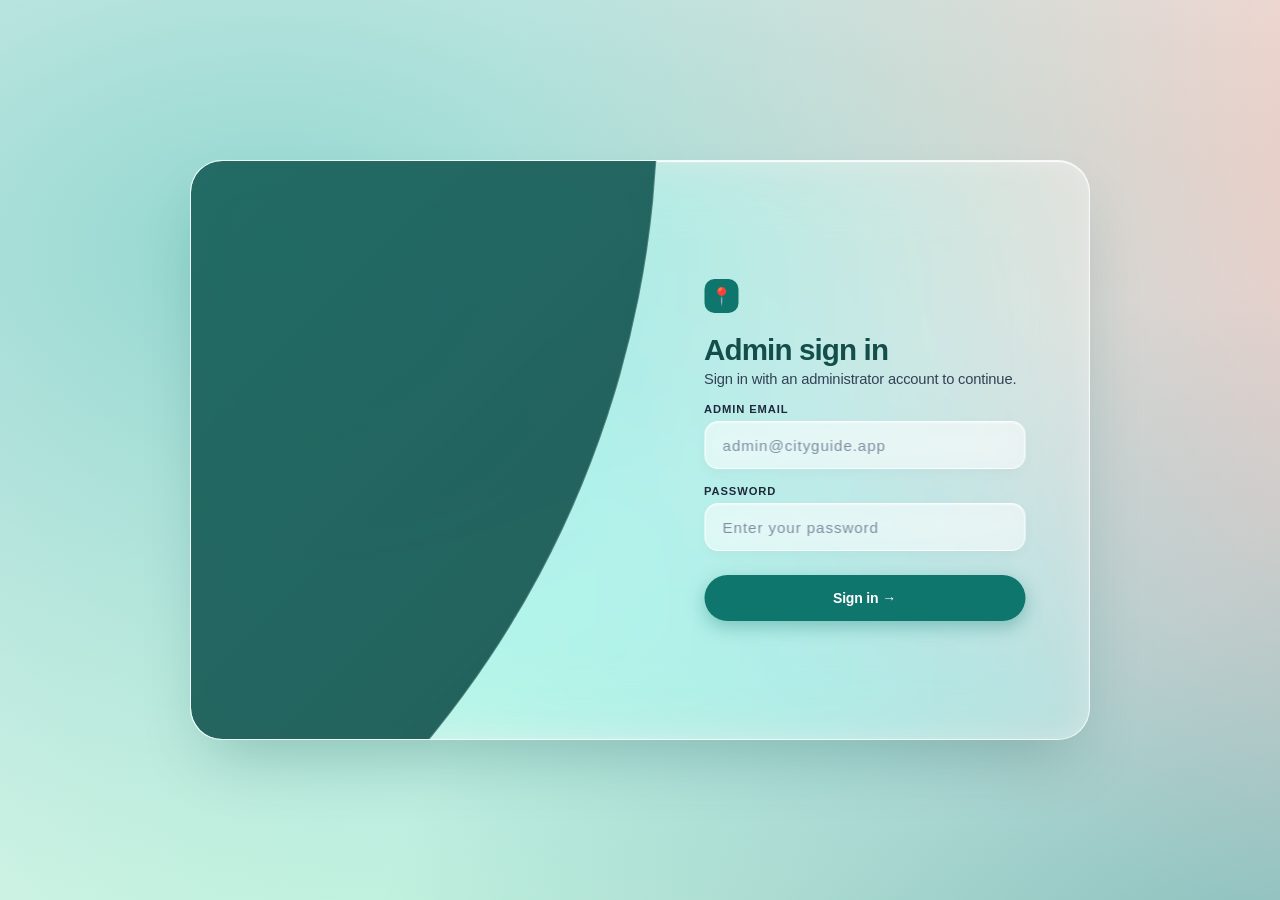
<file: docs/index.html>
<!DOCTYPE html>
<html lang="en">
<head>
  <meta charset="utf-8">
  <meta name="viewport" content="width=device-width, initial-scale=1, viewport-fit=cover">
  <title>City Guide Admin</title>
  <link rel="stylesheet" href="styles.css">
  <script src="app.js" defer></script>
</head>
<body>
  <section id="authScreen" aria-labelledby="loginTitle">
    <div class="auth-switch">
      <div class="as-container admin">
        <div class="as-forms">
          <form class="as-form admin signin active" id="loginForm">
            <div class="as-inner">
              <div class="brand auth-brand"><div class="logo">&#128205;</div><div>City Guide<small>Admin Console</small></div></div>
              <h1 class="as-title" id="loginTitle">Admin sign in</h1>
              <p class="as-sub">Sign in with an administrator account to continue.</p>
              <div id="loginError" class="error" role="alert" hidden></div>
              <label class="as-label" for="email">Admin email
                <span class="as-field"><input id="email" name="email" type="email" placeholder="admin@cityguide.app" autocomplete="username" required></span>
              </label>
              <label class="as-label" for="password">Password
                <span class="as-field"><input id="password" name="password" type="password" placeholder="Enter your password" autocomplete="current-password" required></span>
              </label>
              <button class="as-submit" type="submit">Sign in &#8594;</button>
            </div>
          </form>
        </div>
        
    </div>
  </section>

  <div id="appShell" hidden>
    <div id="scrim"></div>
    <aside id="side" aria-label="Main navigation">
      <div class="sh">
        <div class="brand"><div class="logo">&#128205;</div><div>City Guide<small>Admin Console</small></div></div>
        <div class="search"><svg viewBox="0 0 24 24" aria-hidden="true"><circle cx="11" cy="11" r="7"/><path d="m20 20-3.5-3.5"/></svg><input id="q" type="search" placeholder="Search places..." aria-label="Search places"></div>
      </div>
      <div class="sc">
        <div class="gl">Main menu</div>
        <button class="nav on" type="button" data-section="dashboard"><span class="nav-icon">&#9638;</span><span>Dashboard</span></button>
        <button class="nav" type="button" data-section="places"><span class="nav-icon">&#8982;</span><span>Places</span></button>
        <button class="nav" type="button" data-section="cities"><span class="nav-icon">&#9678;</span><span>Cities</span></button>
      </div>
      <div class="pro"><h5>Quick add</h5><p>Add a place to the guide.</p><button class="btn p w" id="quickAddPlace" type="button">+ Add place</button></div>
      <div class="lo"><button class="nav out" id="logout" type="button"><span class="nav-icon">&#10140;</span><span>Sign out</span></button></div>
      <div class="sf"><div class="av" id="avSide" aria-hidden="true"></div><div><b id="userNameSide">Admin</b><span id="userEmailSide"></span></div></div>
    </aside>

    <header class="top">
      <button class="ib" id="menu" type="button" aria-label="Toggle menu"><svg viewBox="0 0 24 24" aria-hidden="true"><path d="M4 6h16M4 12h16M4 18h10"/></svg></button>
      <h1 id="pageTitle">Dashboard</h1>
      <div class="sp"><button class="ib" id="theme" type="button" aria-label="Toggle theme"><svg viewBox="0 0 24 24" aria-hidden="true"><path d="M21 12.8A9 9 0 1 1 11.2 3a7 7 0 0 0 9.8 9.8z"/></svg></button><div class="av" id="avTop" aria-hidden="true"></div></div>
    </header>

    <main>
      <section id="dashboard" aria-label="Dashboard overview">
        <div class="grid stats" id="stats">
          <div class="card stat"><div class="t"><span>Cities</span><span class="ico">&#9678;</span></div><p id="cityCount">--</p><span class="muted">Available in the guide</span></div>
          <div class="card stat"><div class="t"><span>Places</span><span class="ico">&#8982;</span></div><p id="placeCount">--</p><span class="muted">Total places from API</span></div>
        </div>
        <div class="card overview-note"><h3>Admin overview</h3><p class="muted">Manage cities and places from this dashboard. Reviews can be viewed for each place. The API does not provide global review totals, user lists, or analytics.</p><button class="btn p" type="button" data-section="places">Manage places</button></div>
        <div class="grid bento" id="bento">
          <button class="bi wide keep" type="button" data-section="places"><div class="row"><span class="ico">&#8982;</span><span class="chip">Manage</span></div><h4>Places</h4><p>Create, update, remove and search attractions, restaurants, hotels and events.</p></button>
          <button class="bi" type="button" data-section="cities"><div class="row"><span class="ico">&#9678;</span><span class="chip">Manage</span></div><h4>Cities</h4><p>Maintain the cities used by places in the guide.</p></button>
          <div class="bi"><div class="row"><span class="ico">&#9733;</span><span class="chip">Moderate</span></div><h4>Reviews by place</h4><p>Open a place in the places list to view and moderate its reviews.</p></div>
        </div>
      </section>

      <section id="places" hidden aria-label="Places">
        <div class="bar"><h2>Places</h2><button class="btn p" id="addPlace" type="button">+ Add place</button></div>
        <form class="filters" id="placeFilters">
          <input id="placeSearch" type="search" placeholder="Search places">
          <select id="filterCity" aria-label="Filter by city"><option value="">All cities</option></select>
          <select id="filterCategory" aria-label="Filter by category"><option value="">All categories</option><option value="attraction">Attraction</option><option value="restaurant">Restaurant</option><option value="hotel">Hotel</option><option value="event">Event</option></select>
          <input id="filterRating" type="number" min="1" max="5" step="0.1" placeholder="Minimum rating">
          <select id="filterSort" aria-label="Sort places"><option value="rating">Top rated</option><option value="reviews">Most reviewed</option><option value="name">Name</option></select>
          <button class="btn" type="submit">Apply filters</button>
        </form>
        <div class="card tw"><table><thead><tr><th>Name</th><th>City</th><th>Category</th><th>Rating</th><th>Actions</th></tr></thead><tbody id="placeRows"><tr><td colspan="5" class="muted">Sign in to load places.</td></tr></tbody></table>
          <div class="gap pagination"><button class="btn" id="prevPage" type="button">Previous</button><span class="muted" id="pageInfo"></span><button class="btn" id="nextPage" type="button">Next</button></div>
        </div>
      </section>

      <section id="cities" hidden aria-label="Cities">
        <div class="bar"><h2>Cities</h2><button class="btn p" id="addCity" type="button">+ Add city</button></div>
        <div class="card tw"><table><thead><tr><th>Name</th><th>Country</th><th>Coordinates</th><th>Actions</th></tr></thead><tbody id="cityRows"><tr><td colspan="4" class="muted">Sign in to load cities.</td></tr></tbody></table></div>
      </section>

      <section id="reviews" hidden aria-label="Reviews">
        <div class="bar"><h2>Reviews</h2></div>
        <div class="card"><label for="reviewPlace">Place</label><select id="reviewPlace"><option value="">Choose a place</option></select>
          <div id="reviewList" class="review-list"><p class="muted">Choose a place to load its reviews.</p></div>
        </div>
      </section>
    </main>
  </div>

  <dialog id="cityDialog" class="wide">
    <form id="cityForm">
      <h3 id="cityDialogTitle">Add city</h3>
      <label for="cityId">City ID</label><input id="cityId" required>
      <div class="form-grid">
        <div><label for="cityName">Name</label><input id="cityName" required></div>
        <div><label for="cityCountry">Country</label><input id="cityCountry" required></div>
        <div><label for="cityLat">Latitude</label><input id="cityLat" type="number" step="any" required></div>
        <div><label for="cityLng">Longitude</label><input id="cityLng" type="number" step="any" required></div>
        <div><label for="cityTimezone">Timezone</label><input id="cityTimezone" placeholder="Europe/Rome"></div>
        <div><label for="cityHue">Hue (0 to 360)</label><input id="cityHue" type="number" min="0" max="360"></div>
      </div>
      <label for="cityBlurb">Short description</label><input id="cityBlurb" maxlength="200" required>
      <label for="cityDescription">Description</label><textarea id="cityDescription" rows="3" required></textarea>
      <div class="dialog-actions"><button class="btn" id="cancelCity" type="button">Cancel</button><button class="btn p" type="submit">Save city</button></div>
    </form>
  </dialog>

  <dialog id="placeDialog" class="wide">
    <form id="placeForm">
      <h3 id="placeDialogTitle">Add place</h3>
      <label for="placeId">Place ID</label><input id="placeId" placeholder="Generated from name if blank">
      <div class="form-grid">
        <div><label for="placeName">Name</label><input id="placeName" required></div>
        <div><label for="placeCity">City</label><select id="placeCity" required><option value="">Choose a city</option></select></div>
        <div><label for="placeCategory">Category</label><select id="placeCategory" required><option value="attraction">Attraction</option><option value="restaurant">Restaurant</option><option value="hotel">Hotel</option><option value="event">Event</option></select></div>
        <div><label for="placeRating">Base rating</label><input id="placeRating" type="number" min="1" max="5" step="0.1" value="3" required></div>
        <div><label for="placeLat">Latitude</label><input id="placeLat" type="number" step="any" value="0"></div>
        <div><label for="placeLng">Longitude</label><input id="placeLng" type="number" step="any" value="0"></div>
        <div><label for="placePhone">Phone</label><input id="placePhone"></div>
        <div><label for="placeWebsite">Website</label><input id="placeWebsite" type="url"></div>
        <div><label for="placeOpens">Opens at</label><input id="placeOpens" type="time"></div>
        <div><label for="placeCloses">Closes at</label><input id="placeCloses" type="time"></div>
      </div>
      <label for="placeDescription">Description</label><textarea id="placeDescription" rows="3" required></textarea>
      <label for="placeAddress">Address</label><input id="placeAddress" required>
      <label><input id="placeOpen24h" type="checkbox" class="inline-check"> Open 24 hours</label>
      <label for="placeClosedDays">Closed days (1=Monday to 7=Sunday, comma separated)</label><input id="placeClosedDays" placeholder="1,7">
      <label for="placeHours">Opening hours text</label><input id="placeHours" placeholder="Daily 09:00-19:00">
      <label for="placeExtra">Extra information</label><input id="placeExtra">
      <label for="placeImages">Images (up to 5 MB each)</label><input id="placeImages" type="file" accept="image/jpeg,image/png,image/webp" multiple>
      <div id="placeImagesCurrent" class="image-list"></div>
      <div class="dialog-actions"><button class="btn" id="cancelPlace" type="button">Cancel</button><button class="btn p" type="submit">Save place</button></div>
    </form>
  </dialog>

  <div id="notice" class="notice" role="status" aria-live="polite" hidden></div>
</body>
</html>
</file>
<file: docs/styles.css>
:root{
  --bg:#f3f5f5;
  --card:#fff;
  --fg:#134E4A;
  --muted:#64748b;
  --border:#dbe4e2;
  --primary:#0F766E;
  --primary-fg:#fff;
  --soft:rgba(15,118,110,.1);
  --pt:#0F766E;
  --cor:#E8553D;
  --shadow:0 2px 12px rgba(0,0,0,.05);
  box-sizing:border-box;
  padding-top:env(safe-area-inset-top,0px);
  padding-bottom:env(safe-area-inset-bottom,0px)
}
@media (prefers-color-scheme:dark){
  :root:not([data-theme="light"]){
    --bg:#07100f;
    --card:#0d1a19;
    --fg:#e8f1ef;
    --muted:#93aaa7;
    --border:#1c3a37;
    --primary:#0F766E;
    --primary-fg:#fff;
    --soft:rgba(95,199,187,.12);
    --pt:#5fc7bb;
    --shadow:0 2px 12px rgba(255,255,255,.03);
    color-scheme:dark
  }
}
:root[data-theme="dark"]{
  --bg:#07100f;
  --card:#0d1a19;
  --fg:#e8f1ef;
  --muted:#93aaa7;
  --border:#1c3a37;
  --primary:#0F766E;
  --primary-fg:#fff;
  --soft:rgba(95,199,187,.12);
  --pt:#5fc7bb;
  --shadow:0 2px 12px rgba(255,255,255,.03);
  color-scheme:dark
}
*{
  box-sizing:border-box
}
html{
  scroll-padding-top:env(safe-area-inset-top,0px)
}
body{
  margin:0;
  background:var(--bg);
  color:var(--fg);
  font-family:system-ui,-apple-system,"Segoe UI",Roboto,sans-serif;
  font-size:14px
}
button{
  font:inherit;
  color:inherit;
  cursor:pointer
}
.muted{
  color:var(--muted)
}
/* header */
header{
  position:sticky;
  top:env(safe-area-inset-top,0px);
  z-index:20;
  display:flex;
  align-items:center;
  gap:10px;
  height:64px;
  padding:0 16px;
  background:var(--card);
  border-bottom:1px solid var(--border)
}
header h1{
  font-size:17px;
  margin:0;
  white-space:nowrap;
  overflow:hidden;
  text-overflow:ellipsis
}
.sp{
  margin-left:auto;
  display:flex;
  align-items:center;
  gap:6px
}
.ib{
  width:38px;
  height:38px;
  border-radius:10px;
  border:0;
  background:transparent;
  display:grid;
  place-items:center
}
.ib:hover{
  background:var(--soft)
}
.ib svg{
  width:20px;
  height:20px;
  stroke:currentColor;
  fill:none;
  stroke-width:2;
  stroke-linecap:round;
  stroke-linejoin:round
}
.av{
  width:34px;
  height:34px;
  border-radius:50%;
  background:var(--soft);
  color:var(--primary);
  display:grid;
  place-items:center;
  font-weight:700;
  overflow:hidden;
  flex:none
}
.av img{
  width:100%;
  height:100%;
  object-fit:cover;
  object-position:50% 15%
}
/* sidebar (slides in/out) */
#scrim{
  position:fixed;
  inset:0;
  background:rgba(0,0,0,.45);
  backdrop-filter:blur(2px);
  opacity:0;
  pointer-events:none;
  transition:opacity .3s;
  z-index:40
}
#side{
  position:fixed;
  top:0;
  bottom:0;
  left:0;
  width:min(300px,86vw);
  z-index:50;
  display:flex;
  flex-direction:column;
  background:var(--card);
  border-right:1px solid var(--border);
  transform:translateX(-105%);
  transition:transform .35s ease-in-out;
  padding-top:env(safe-area-inset-top,0px);
  padding-bottom:env(safe-area-inset-bottom,0px)
}
body.open #side{
  transform:none;
  box-shadow:0 0 40px rgba(0,0,0,.25)
}
body.open #scrim{
  opacity:1;
  pointer-events:auto
}
.sh{
  padding:18px 20px 14px;
  border-bottom:1px solid var(--border)
}
.brand{
  display:flex;
  align-items:center;
  gap:10px;
  font-weight:800;
  font-size:17px
}
.logo{
  width:34px;
  height:34px;
  border-radius:10px;
  background:var(--primary);
  display:grid;
  place-items:center;
  color:#fff
}
.brand small{
  display:block;
  font-weight:500;
  font-size:11px;
  color:var(--muted)
}
.search{
  margin-top:14px;
  position:relative
}
.search input{
  width:100%;
  height:36px;
  border-radius:8px;
  border:1px solid var(--border);
  background:var(--bg);
  color:var(--fg);
  padding:0 10px 0 32px
}
.search svg{
  position:absolute;
  left:10px;
  top:9px;
  width:16px;
  height:16px;
  stroke:var(--muted);
  fill:none;
  stroke-width:2
}
.sc{
  flex:1;
  overflow:auto;
  padding:14px 14px
}
.gl{
  font-size:11px;
  font-weight:700;
  letter-spacing:.08em;
  text-transform:uppercase;
  color:var(--muted);
  padding:6px 8px;
  margin-top:6px
}
.nav{
  display:flex;
  align-items:center;
  gap:12px;
  width:100%;
  height:40px;
  padding:0 12px;
  border:0;
  border-radius:10px;
  background:transparent;
  text-align:left;
  margin-bottom:4px;
  transition:.2s
}
.nav svg{
  width:18px;
  height:18px;
  stroke:currentColor;
  fill:none;
  stroke-width:2;
  stroke-linecap:round;
  stroke-linejoin:round;
  transition:transform .2s
}
.nav:hover{
  background:var(--soft)
}
.nav:hover svg{
  transform:scale(1.15)
}
.nav.on{
  background:var(--primary);
  color:var(--primary-fg)
}
.nav .b{
  margin-left:auto;
  font-size:10px;
  font-weight:700;
  padding:2px 7px;
  border-radius:99px;
  background:var(--primary);
  color:var(--primary-fg)
}
.nav.on .b{
  background:var(--primary-fg);
  color:var(--primary)
}
.pro{
  margin:6px 14px 0;
  padding:14px;
  border-radius:14px;
  border:1px solid var(--soft);
  background:var(--soft)
}
.pro h5{
  margin:0 0 4px;
  font-size:13px
}
.pro p{
  margin:0 0 10px;
  font-size:12px;
  color:var(--muted)
}
.btn{
  height:36px;
  padding:0 14px;
  border-radius:9px;
  border:1px solid var(--border);
  background:var(--card)
}
.btn.p{
  background:var(--primary);
  color:var(--primary-fg);
  border-color:var(--primary);
  font-weight:600
}
.btn.w{
  width:100%
}
.sf{
  padding:14px;
  border-top:1px solid var(--border);
  display:flex;
  align-items:center;
  gap:10px;
  margin-top:12px
}
.sf div:nth-child(2){
  min-width:0;
  flex:1
}
.sf b,.sf span{
  display:block;
  overflow:hidden;
  text-overflow:ellipsis;
  white-space:nowrap
}
.sf span{
  font-size:12px;
  color:var(--muted)
}
/* main */
main{
  padding:16px;
  max-width:1280px;
  margin:0 auto;
  display:flex;
  flex-direction:column;
  gap:18px
}
section[hidden]{
  display:none
}
.grid{
  display:grid;
  gap:14px
}
.stats{
  grid-template-columns:repeat(auto-fit,minmax(200px,1fr))
}
.card{
  background:var(--card);
  border:1px solid var(--border);
  border-radius:14px;
  padding:18px;
  box-shadow:var(--shadow)
}
.card h3{
  margin:0 0 2px;
  font-size:15px
}
.stat .t{
  display:flex;
  justify-content:space-between;
  color:var(--muted);
  font-weight:500
}
.stat p{
  font-size:26px;
  font-weight:700;
  margin:8px 0 2px
}
.two{
  grid-template-columns:repeat(auto-fit,minmax(300px,1fr))
}
/* bento */
.bento{
  grid-template-columns:repeat(auto-fit,minmax(240px,1fr))
}
.bi{
  position:relative;
  overflow:hidden;
  padding:16px;
  border-radius:14px;
  border:1px solid var(--border);
  background:var(--card);
  text-align:left;
  transition:.3s;
  will-change:transform
}
.bi.wide{
  grid-column:span 2
}
@media(max-width:600px){
  .bi.wide{
    grid-column:span 1
  }
}
.bi::before{
  content:"";
  position:absolute;
  inset:0;
  background:radial-gradient(circle at center,var(--border) 1px,transparent 1px);
  background-size:5px 5px;
  opacity:0;
  transition:opacity .3s
}
.bi:hover,.bi.keep{
  transform:translateY(-3px);
  box-shadow:var(--shadow)
}
.bi:hover::before,.bi.keep::before{
  opacity:.8
}
.bi>*{
  position:relative
}
.bi .row{
  display:flex;
  justify-content:space-between;
  align-items:center
}
.ico{
  width:34px;
  height:34px;
  border-radius:9px;
  background:var(--soft);
  display:grid;
  place-items:center;
  transition:.3s
}
.bi:hover .ico{
  background:var(--primary);
  color:var(--primary-fg)
}
.ico svg{
  width:17px;
  height:17px;
  stroke:currentColor;
  fill:none;
  stroke-width:2
}
.chip{
  font-size:11px;
  padding:3px 8px;
  border-radius:7px;
  background:var(--soft);
  color:var(--muted)
}
.bi h4{
  margin:12px 0 4px;
  font-size:15px
}
.bi h4 small{
  font-weight:400;
  color:var(--muted);
  margin-left:6px
}
.bi p{
  margin:0 0 12px;
  color:var(--muted);
  line-height:1.4
}
.bi .cta{
  float:right;
  font-size:12px;
  color:var(--muted);
  opacity:0;
  transition:.3s
}
.bi:hover .cta{
  opacity:1
}
/* chart, lists */
svg.ch{
  width:100%;
  height:auto;
  display:block
}
.leg{
  display:flex;
  gap:16px;
  justify-content:center;
  font-size:12px;
  color:var(--muted);
  margin-top:6px
}
.leg i{
  display:inline-block;
  width:10px;
  height:10px;
  border-radius:3px;
  margin-right:6px;
  vertical-align:-1px
}
.prog{
  height:8px;
  border-radius:9px;
  background:var(--soft);
  overflow:hidden;
  flex:1
}
.prog i{
  display:block;
  height:100%;
  background:var(--primary);
  border-radius:9px
}
.item{
  display:flex;
  flex-direction:column;
  gap:6px;
  margin-top:16px
}
.item .r{
  display:flex;
  align-items:center;
  gap:10px;
  justify-content:space-between
}
.tag{
  font-size:11px;
  padding:2px 9px;
  border-radius:99px;
  border:1px solid var(--border);
  color:var(--muted)
}
.act{
  display:flex;
  gap:12px;
  margin-top:16px
}
.act p{
  margin:0;
  line-height:1.35
}
.tw{
  overflow-x:auto
}
table{
  width:100%;
  border-collapse:collapse;
  min-width:520px
}
th,td{
  text-align:left;
  padding:10px 8px;
  border-bottom:1px solid var(--border)
}
th{
  color:var(--muted);
  font-weight:600;
  font-size:12px
}
.x{
  border:0;
  background:transparent;
  color:#ef4444;
  font-weight:600
}
.bar{
  display:flex;
  gap:10px;
  justify-content:space-between;
  align-items:center;
  margin-bottom:12px;
  flex-wrap:wrap
}
.bar h2{
  margin:0;
  font-size:18px
}
dialog{
  border:1px solid var(--border);
  border-radius:14px;
  background:var(--card);
  color:var(--fg);
  padding:20px;
  width:min(380px,92vw)
}
dialog::backdrop{
  background:rgba(0,0,0,.5)
}
label{
  display:block;
  font-size:12px;
  font-weight:600;
  margin:10px 0 4px
}
input,select,textarea{
  width:100%;
  padding:9px 10px;
  border-radius:8px;
  border:1px solid var(--border);
  background:var(--bg);
  color:var(--fg);
  font:inherit
}
.gap{
  display:flex;
  gap:8px;
  justify-content:flex-end;
  margin-top:16px
}
.rv{
  padding:12px 0;
  border-bottom:1px solid var(--border);
  display:flex;
  gap:12px;
  justify-content:space-between
}
.stars{
  color:var(--cor);
  letter-spacing:2px
}
/* bento: extra hover effects */
.bi::after{
  content:"";
  position:absolute;
  inset:0;
  border-radius:inherit;
  padding:1px;
  background:linear-gradient(135deg,transparent 15%,var(--primary),transparent 85%);
  -webkit-mask:linear-gradient(#000 0 0) content-box,linear-gradient(#000 0 0);
  -webkit-mask-composite:xor;
  mask:linear-gradient(#000 0 0) content-box exclude,linear-gradient(#000 0 0);
  mask-composite:xor;
  opacity:0;
  transition:opacity .3s;
  pointer-events:none
}
.bi:hover::after,.bi.keep::after{
  opacity:.6
}
.ico{
  position:relative;
  overflow:hidden
}
.ico::before{
  content:"";
  position:absolute;
  inset:0;
  background:var(--primary);
  opacity:0;
  transition:opacity .3s
}
.ico svg{
  position:relative
}
.bi:hover .ico,.bi.keep .ico{
  background:var(--soft);
  color:var(--primary-fg)
}
.bi:hover .ico::before,.bi.keep .ico::before{
  opacity:1
}
.chip{
  backdrop-filter:blur(4px);
  transition:background .25s,color .25s
}
.bi:hover .chip{
  color:var(--fg)
}
.bi .chip:hover{
  background:var(--border)
}
.bi .cta{
  transform:translateX(-6px)
}
.bi:hover .cta{
  transform:none
}
/* sidebar: icon rail on desktop, expands on hover */
.nav svg{
  flex:none
}
.nav:nth-child(2){
  --d:30ms
}
.nav:nth-child(3){
  --d:60ms
}
.nav:nth-child(4){
  --d:90ms
}
@media (min-width:768px){
  body{
    padding-left:68px
  }
  #menu,#scrim{
    display:none
  }
  #side{
    transform:none;
    width:68px;
    overflow:hidden;
    box-shadow:none;
    transition:width .2s ease-in-out,box-shadow .2s
  }
  #side:hover,#side:focus-within{
    width:288px;
    box-shadow:0 0 40px rgba(0,0,0,.22);
    transition:width .25s ease-in-out,box-shadow .25s
  }
  #side .sh,#side .sf{
    padding-left:17px;
    padding-right:17px
  }
  #side .nav{
    padding:0 11px
  }
  .brand>div:last-child,.nav>span:not(.nav-icon),.gl,.sf>div:nth-child(2){
    opacity:0;
    transform:translateX(-6px);
    white-space:nowrap;
    transition:opacity .12s,transform .12s
  }
  #side:is(:hover,:focus-within) :is(.brand>div:last-child,.nav>span:not(.nav-icon),.gl,.sf>div:nth-child(2)){
    opacity:1;
    transform:none;
    transition:opacity .25s ease-out,transform .25s ease-out;
    transition-delay:var(--d,0ms)
  }
  .search{
    opacity:0;
    max-height:0;
    margin-top:0;
    overflow:hidden;
    transition:opacity .15s,max-height .2s
  }
  .pro{
    opacity:0;
    max-height:0;
    overflow:hidden;
    padding-top:0;
    padding-bottom:0;
    margin-top:0;
    border-width:0;
    transition:opacity .15s,max-height .2s
  }
  #side:is(:hover,:focus-within) .search{
    opacity:1;
    max-height:60px;
    margin-top:14px;
    transition:opacity .25s ease-out .05s,max-height .25s
  }
  #side:is(:hover,:focus-within) .pro{
    opacity:1;
    max-height:150px;
    padding:14px;
    margin-top:6px;
    border-width:1px;
    transition:opacity .25s ease-out .1s,max-height .25s
  }
}
/* sidebar: hidden scrollbar, team list, logout */
.sc{
  scrollbar-width:none
}
.sc::-webkit-scrollbar{
  display:none
}
.tm{
  display:flex;
  align-items:center;
  gap:12px;
  height:44px;
  padding:0 3px;
  border-radius:10px;
  transition:background .15s
}
.tm:hover{
  background:var(--soft)
}
.aw{
  position:relative;
  flex:none
}
.onl{
  position:absolute;
  right:0;
  bottom:0;
  width:9px;
  height:9px;
  border-radius:50%;
  background:#22c55e;
  border:2px solid var(--card)
}
.tn{
  white-space:nowrap;
  font-weight:500
}
.tr{
  margin-left:auto;
  margin-right:6px;
  color:var(--muted);
  font-size:12px;
  white-space:nowrap
}
.lo{
  padding:0 14px;
  margin-top:8px
}
.nav.out:hover{
  background:rgba(220,38,38,.1);
  color:#dc2626
}
/* chart tooltip */
#chart{
  touch-action:pan-y
}
.tip{
  position:absolute;
  pointer-events:none;
  opacity:0;
  transform:translateY(4px) scale(.96);
  transition:opacity .15s,transform .15s;
  background:var(--card);
  border:1px solid var(--border);
  border-radius:12px;
  padding:10px 12px;
  box-shadow:var(--shadow);
  min-width:140px;
  font-size:12px;
  z-index:5
}
.tip.on{
  opacity:1;
  transform:none
}
.tip b{
  display:block;
  margin-bottom:4px;
  font-size:13px
}
.tip div{
  display:flex;
  align-items:center;
  gap:6px;
  color:var(--muted);
  margin-top:2px
}
.tip i{
  width:8px;
  height:8px;
  border-radius:50%
}
.tip span{
  margin-left:auto;
  padding-left:16px;
  color:var(--fg);
  font-weight:600
}
/* projects */
.pj{
  margin-top:20px
}
.pj .t{
  display:flex;
  justify-content:space-between;
  align-items:center;
  gap:8px
}
.pj h4{
  margin:0;
  font-size:14px
}
.pj p{
  margin:2px 0 8px;
  font-size:12px;
  color:var(--muted)
}
.pb{
  display:flex;
  align-items:center;
  gap:10px;
  margin-bottom:8px
}
.pb span{
  font-size:12px;
  color:var(--muted);
  width:34px;
  text-align:right
}
.bdg{
  font-size:11px;
  font-weight:600;
  padding:3px 10px;
  border-radius:99px;
  white-space:nowrap
}
.b-in{
  background:var(--primary);
  color:var(--primary-fg)
}
.b-rv{
  background:var(--soft);
  color:var(--primary)
}
.b-pl{
  border:1px solid var(--border);
  color:var(--fg)
}
.stk{
  display:flex;
  gap:4px
}
.stk .av{
  width:24px;
  height:24px;
  font-size:9px
}
@media (min-width:768px){
  .tn,.tr{
    opacity:0;
    transform:translateX(-6px);
    transition:opacity .12s,transform .12s
  }
  #side:is(:hover,:focus-within) :is(.tn,.tr){
    opacity:1;
    transform:none;
    transition:opacity .25s ease-out .12s,transform .25s ease-out .12s
  }
}
@media (min-width:768px){
  #side.shut:is(:hover,:focus-within){
    width:68px;
    box-shadow:none;
    transition:width .2s ease-in-out,box-shadow .2s
  }
  #side.shut:is(:hover,:focus-within) :is(.brand>div:last-child,.nav>span:not(.nav-icon),.gl,.sf>div:nth-child(2),.tn,.tr){
    opacity:0;
    transform:translateX(-6px);
    transition:opacity .12s,transform .12s
  }
  #side.shut:is(:hover,:focus-within) .search{
    opacity:0;
    max-height:0;
    margin-top:0
  }
  #side.shut:is(:hover,:focus-within) .pro{
    opacity:0;
    max-height:0;
    padding-top:0;
    padding-bottom:0;
    margin-top:0;
    border-width:0
  }
}
/* loading skeletons: add class "ld" to <body> while loading, remove it when done */
@keyframes sk{
  50%{
    opacity:.35
  }
}
body.ld :is(#stats>*,#bento>*,#cities,#activity,#projects,#team,#revList,.tw,#chart,#welcome,#nm,#em,#nm2,#em2,.av){
  position:relative;
  pointer-events:none;
  color:transparent!important
}
body.ld :is(#stats>*,#bento>*,#cities,#activity,#projects,#team,#revList,.tw,#chart,#welcome,#nm,#em,#nm2,#em2,.av)>*{
  visibility:hidden
}
body.ld :is(#stats>*,#bento>*,#cities,#activity,#projects,#team,#revList,.tw,#chart,#welcome,#nm,#em,#nm2,#em2,.av)::after{
  content:"";
  position:absolute;
  inset:0;
  padding:0;
  -webkit-mask:none;
  mask:none;
  border-radius:12px;
  background:var(--border);
  opacity:.7;
  animation:sk 1.2s ease-in-out infinite
}
body.ld .av::after{
  border-radius:50%
}
body.ld #team{
  min-height:96px
}
/* ===== glass look + pill nav + font style (from the glass dashboard) ===== */
:root{
  --gw-blur:22px;
  --gw-op:.3;
  --gw-sat:1.2;
  --gw-edge:.6;
  --gs:#fff;
  --gh:#fff;
  --gw-sh:rgba(30,41,59,.28);
  --blob:.3;
  --muted:#4f6563;
  --edge:inset 0 1px 0 color-mix(in srgb,var(--gh) calc(var(--gw-edge)*100%),transparent),inset 0 0 0 1px color-mix(in srgb,var(--gh) calc(var(--gw-edge)*34%),transparent)
}
@media (prefers-color-scheme:dark){
  :root:not([data-theme="light"]){
    --gs:#134E4A;
    --gw-edge:.28;
    --gw-sh:rgba(0,0,0,.65);
    --blob:.22
  }
}
:root[data-theme="dark"]{
  --gs:#134E4A;
  --gw-edge:.28;
  --gw-sh:rgba(0,0,0,.65);
  --blob:.22
}
body{
  font-family:"Segoe UI",Arial,sans-serif;
  letter-spacing:-.012em;
  background:var(--bg)
}
button,input,select,textarea{
  font-family:inherit;
  letter-spacing:inherit
}
::selection{
  background:color-mix(in srgb,var(--primary) 35%,transparent)
}
:focus-visible{
  outline:2px solid var(--primary);
  outline-offset:3px
}
.card,.bi,header,#side{
  background:color-mix(in srgb,var(--gs) calc(var(--gw-op)*100%),transparent);
  -webkit-backdrop-filter:blur(var(--gw-blur)) saturate(var(--gw-sat));
  backdrop-filter:blur(var(--gw-blur)) saturate(var(--gw-sat));
  box-shadow:var(--edge),0 20px 52px -26px var(--gw-sh)
}
.card,.bi{
  border-color:transparent;
  border-radius:18px
}
header{
  border-bottom-color:transparent;
  border-radius:0 0 24px 0
}
#side{
  border-right-color:transparent;
  border-radius:0 0 28px 0
}
.bi:hover,.bi.keep{
  box-shadow:var(--edge),0 26px 48px -22px var(--gw-sh)
}
#side:is(:hover,:focus-within){
  box-shadow:var(--edge),0 24px 60px -20px var(--gw-sh)
}
#side.shut:is(:hover,:focus-within){
  box-shadow:var(--edge),0 20px 52px -26px var(--gw-sh)
}
dialog{
  background:color-mix(in srgb,var(--gs) 88%,transparent);
  -webkit-backdrop-filter:blur(var(--gw-blur)) saturate(var(--gw-sat));
  backdrop-filter:blur(var(--gw-blur)) saturate(var(--gw-sat));
  border-color:transparent;
  border-radius:22px;
  box-shadow:var(--edge),0 30px 80px -20px var(--gw-sh)
}
.tip{
  background:color-mix(in srgb,var(--gs) 86%,transparent);
  -webkit-backdrop-filter:blur(var(--gw-blur));
  backdrop-filter:blur(var(--gw-blur));
  border-color:transparent;
  box-shadow:var(--edge),0 12px 30px -12px var(--gw-sh)
}
/* pills */
.nav,.btn,.chip,.tag,.x,.tm,.search input{
  border-radius:99px
}
.ib{
  border-radius:50%
}
.nav.on{
  background:color-mix(in srgb,var(--gs) 88%,transparent);
  color:var(--primary);
  box-shadow:0 3px 8px var(--gw-sh),inset 0 1px 0 color-mix(in srgb,var(--gh) 70%,transparent)
}
.btn{
  background:color-mix(in srgb,var(--gs) 55%,transparent);
  border-color:color-mix(in srgb,var(--gh) 35%,var(--border))
}
input,select,textarea{
  border-radius:12px;
  background:color-mix(in srgb,var(--gs) 55%,transparent);
  border-color:color-mix(in srgb,var(--gh) 30%,var(--border))
}
/* font style */
.av{
  font-family:Georgia,serif;
  font-weight:600
}
header h1{
  font-weight:500;
  letter-spacing:-.03em
}
.card h3,.bi h4{
  font-weight:600;
  letter-spacing:-.02em
}
.stat p{
  font-weight:500;
  letter-spacing:-.04em
}
.bar h2{
  font-weight:500;
  letter-spacing:-.035em
}
.brand{
  letter-spacing:-.025em
}
/* team colours: #0F766E teal, #E8553D coral, #134E4A deep teal */
.nav.on,.av,.b-rv{
  color:var(--pt)
}
.ico{
  color:var(--pt)
}
.x{
  color:var(--cor)
}
.x:hover{
  background:color-mix(in srgb,var(--cor) 14%,transparent)
}
.nav.out:hover{
  background:color-mix(in srgb,var(--cor) 14%,transparent);
  color:var(--cor)
}
/* floating pill nav */
#side{
  top:calc(10px + env(safe-area-inset-top,0px));
  bottom:calc(10px + env(safe-area-inset-bottom,0px));
  left:10px;
  padding-top:0;
  padding-bottom:0;
  border:0;
  border-radius:34px;
  overflow:hidden
}
header{
  border-radius:0 0 24px 24px
}
@media (max-width:767px){
  #side{
    transform:translateX(-125%)
  }
}
@media (min-width:768px){
  body{
    padding-left:88px
  }
}
/* floating top bar + bar chart */
header{
  margin:10px 10px 0;
  top:calc(10px + env(safe-area-inset-top,0px));
  border-radius:30px;
  padding:0 18px
}
@media (min-width:768px){
  header{
    margin-left:0
  }
}
.cg{
  opacity:.45;
  transition:opacity .2s ease-in-out
}
.cg.on{
  opacity:1
}
.cl{
  opacity:0;
  transition:opacity .2s
}
.cg.on .cl{
  opacity:1
}
.cb{
  transform-box:fill-box;
  transform-origin:bottom;
  animation:gy .6s cubic-bezier(.2,.8,.2,1) both;
  animation-delay:calc(var(--i)*30ms)
}
@keyframes gy{
  from{
    transform:scaleY(0)
  }
}
/* live badge + transparent top bar */
.card:has(#chart) h3{
  display:flex;
  align-items:center;
  justify-content:space-between
}
.live{
  display:inline-flex;
  align-items:center;
  gap:6px;
  font-size:11px;
  font-weight:600;
  color:var(--cor);
  padding:3px 10px;
  border-radius:99px;
  background:color-mix(in srgb,var(--cor) 12%,transparent)
}
.live i{
  width:7px;
  height:7px;
  border-radius:50%;
  background:var(--cor);
  animation:lv 1.4s ease-in-out infinite
}
@keyframes lv{
  50%{
    opacity:.25;
    transform:scale(.7)
  }
}
header{
  transition:background .25s ease-in-out,box-shadow .25s ease-in-out,backdrop-filter .25s ease-in-out
}
header.top{
  background:transparent;
  -webkit-backdrop-filter:none;
  backdrop-filter:none;
  box-shadow:none
}
svg.ch{
  overflow:visible
}
.ping{
  transform-box:fill-box;
  transform-origin:center;
  animation:pg 1.6s ease-out infinite
}
@keyframes pg{
  from{
    transform:scale(1);
    opacity:.7
  }
  to{
    transform:scale(2.8);
    opacity:0
  }
}
/* price-style chart */
.leg{
  display:none
}
.tip div{
  font-size:13px;
  margin-top:4px
}
/* bento dashboard: chart is the big tile, extras are tucked away */
#dashboard:not([hidden]){
  display:grid;
  gap:14px;
  grid-template-columns:1fr
}
#stats,#bento{
  display:contents
}
#dashboard>:is(h2,h3){
  display:none
}
#stats>:nth-child(1),#stats>:nth-child(2),#stats>:nth-child(4){
  display:none
}
#dashboard>.card{
  margin-top:0!important;
  order:-1
}
#bento>.bi:last-child{
  grid-column:1/-1
}
@media (min-width:640px){
  #dashboard:not([hidden]){
    grid-template-columns:repeat(2,1fr)
  }
  #dashboard>.card,#stats>:nth-child(3){
    grid-column:span 2
  }
}
@media (min-width:1024px){
  #dashboard:not([hidden]){
    grid-template-columns:repeat(4,1fr)
  }
  #dashboard>.card{
    grid-column:span 3
  }
  #stats>:nth-child(3){
    grid-column:span 1
  }
}
.more{
  grid-column:1/-1;
  justify-self:center;
  display:inline-flex;
  align-items:center;
  gap:8px;
  height:38px;
  padding:0 18px;
  border-radius:99px;
  background:color-mix(in srgb,var(--gs) 55%,transparent);
  border:1px solid color-mix(in srgb,var(--gh) 35%,var(--border));
  font-weight:500;
  transition:transform .15s
}
.more:active{
  transform:scale(.97)
}
.more svg{
  width:16px;
  height:16px;
  fill:none;
  stroke:currentColor;
  stroke-width:2;
  stroke-linecap:round;
  stroke-linejoin:round;
  transition:transform .25s ease-in-out
}
.more[aria-expanded="true"] svg{
  transform:rotate(180deg)
}
#tuck{
  display:none;
  grid-column:1/-1
}
#tuck.open{
  display:grid;
  animation:tk .3s cubic-bezier(.2,.8,.2,1)
}
@keyframes tk{
  from{
    opacity:0;
    transform:translateY(8px)
  }
}
/* ink spill theme transition */
::view-transition-old(root),::view-transition-new(root){
  animation:none;
  mix-blend-mode:normal
}
::view-transition-new(root){
  clip-path:var(--ink,circle(0px))
}
.more{
  width:38px;
  padding:0;
  justify-content:center
}
/* stop phones zooming in when a field is focused */
@media (pointer:coarse){
  input,select,textarea{
    font-size:16px!important
  }
}

/* Admin dashboard controls */
[hidden]{
  display:none!important
}
#authScreen{
  min-height:100vh;
  display:grid;
  place-items:center;
  padding:24px
}
.auth-card{
  width:min(420px,100%);
  padding:28px
}
.auth-brand{
  margin-bottom:28px
}
.auth-card h1{
  margin:0 0 8px;
  font-size:24px
}
.auth-card>.muted{
  margin:0 0 18px
}
.error{
  color:#dc2626
}
.filters{
  display:grid;
  grid-template-columns:repeat(auto-fit,minmax(150px,1fr));
  gap:10px;
  margin-bottom:14px
}
.filters .btn{
  align-self:end
}
.actions{
  white-space:nowrap
}
.pagination{
  justify-content:flex-end;
  align-items:center
}
.pagination .muted{
  margin:0 6px
}
button:disabled{
  cursor:not-allowed;
  opacity:.55
}
dialog.wide{
  width:min(720px,94vw);
  max-height:90vh;
  overflow:auto
}
dialog h3{
  margin:0 0 12px
}
.form-grid{
  display:grid;
  grid-template-columns:repeat(2,minmax(0,1fr));
  gap:0 12px
}
.inline-check{
  width:auto;
  margin:0 6px 0 0;
  vertical-align:middle
}
.dialog-actions{
  display:flex;
  justify-content:flex-end;
  gap:8px;
  margin-top:18px
}
.image-list{
  margin-top:12px
}
.image-list-title{
  font-size:12px;
  font-weight:700;
  margin-bottom:6px
}
.image-item{
  display:flex;
  align-items:center;
  justify-content:space-between;
  gap:12px;
  padding:8px 0;
  border-bottom:1px solid var(--border)
}
.image-item>span:first-child{
  overflow-wrap:anywhere
}
.review-list{
  margin-top:14px
}
.rv>div{
  min-width:0;
  flex:1
}
.rv p{
  margin:6px 0
}
.overview-note{
  margin-top:14px
}
.notice{
  position:fixed;
  right:18px;
  bottom:18px;
  z-index:100;
  max-width:min(420px,calc(100vw - 36px));
  padding:12px 16px;
  border:1px solid var(--border);
  border-radius:10px;
  background:var(--card);
  box-shadow:var(--shadow)
}
.notice.error{
  border-color:#ef4444
}
@media(max-width:600px){
  .form-grid{
    grid-template-columns:1fr
  }
  .auth-card{
    padding:22px
  }
  .pagination{
    flex-wrap:wrap
  }
}

.nav-icon{
  width:18px;
  display:inline-grid;
  place-items:center;
  flex:none
}
.image-item img{
  width:48px;
  height:48px;
  object-fit:cover;
  border-radius:6px;
  flex:none
}

/* Sign-in appearance adapted from the standalone City Guide login. */
#authScreen{
  position:fixed;
  inset:0;
  z-index:1000;
  width:100%;
  min-height:100vh;
  display:flex;
  align-items:center;
  justify-content:center;
  overflow:auto;
  padding:20px;
  background-color:#eef5f4;
  background-image:
    radial-gradient(at 15% 20%,rgba(95,199,187,.65) 0,transparent 50%),
    radial-gradient(at 85% 15%,rgba(232,85,61,.3) 0,transparent 48%),
    radial-gradient(at 75% 85%,rgba(15,118,110,.5) 0,transparent 52%),
    radial-gradient(at 20% 85%,rgba(167,243,208,.7) 0,transparent 50%),
    radial-gradient(at 50% 50%,rgba(224,242,254,.8) 0,transparent 60%);
  background-size:140% 140%;
  animation:adminIridescentShift 14s ease-in-out infinite alternate;
  font-family:"Segoe UI",Arial,sans-serif;
  letter-spacing:-.012em
}
@keyframes adminIridescentShift{
  0%{background-position:0 20%}
  50%{background-position:100% 60%}
  100%{background-position:20% 100%}
}
#authScreen .auth-switch{
  width:100%;
  display:flex;
  align-items:center;
  justify-content:center
}
#authScreen .as-container{
  position:relative;
  width:100%;
  max-width:900px;
  height:580px;
  overflow:hidden;
  border:1px solid rgba(255,255,255,.75);
  border-radius:32px;
  background:rgba(255,255,255,.28);
  box-shadow:0 32px 64px -20px rgba(19,78,74,.28),inset 0 1px 1px rgba(255,255,255,.95),inset 0 0 24px rgba(255,255,255,.25);
  -webkit-backdrop-filter:blur(32px) saturate(1.8);
  backdrop-filter:blur(32px) saturate(1.8)
}
#authScreen .as-container::before{
  content:"";
  position:absolute;
  top:-10%;
  right:48%;
  z-index:6;
  width:2000px;
  height:2000px;
  transform:translateY(-50%);
  border-radius:50%;
  background:linear-gradient(135deg,rgba(15,118,110,.86),rgba(19,78,74,.92));
  box-shadow:inset 0 1px 0 rgba(255,255,255,.45),inset 0 0 0 1px rgba(255,255,255,.2);
  -webkit-backdrop-filter:blur(28px) saturate(1.6);
  backdrop-filter:blur(28px) saturate(1.6)
}
#authScreen .as-forms{
  position:absolute;
  top:50%;
  left:75%;
  z-index:8;
  display:grid;
  width:50%;
  transform:translate(-50%,-50%)
}
#authScreen .as-form{
  grid-area:1/1;
  display:flex;
  justify-content:center;
  padding:0 4rem
}
#authScreen .as-inner{
  display:flex;
  flex-direction:column;
  width:100%;
  max-width:380px
}
#authScreen .auth-brand{
  margin:0 0 20px;
  color:#134e4a
}
#authScreen .auth-brand small{
  color:#334155
}
#authScreen .as-title{
  margin:0 0 4px;
  color:#134e4a;
  font-size:1.85rem;
  font-weight:600;
  letter-spacing:-.03em
}
#authScreen .as-sub{
  margin:0 0 16px;
  color:#334155;
  font-size:.92rem
}
#authScreen .as-label{
  display:flex;
  flex-direction:column;
  gap:6px;
  margin:0 0 16px;
  color:#1e293b;
  font-size:.7rem;
  font-weight:700;
  letter-spacing:.08em;
  text-transform:uppercase
}
#authScreen .as-label:last-of-type{
  margin-bottom:24px
}
#authScreen .as-field{
  display:flex;
  align-items:center;
  gap:.6rem;
  height:48px;
  padding:0 1.1rem;
  border:1px solid rgba(255,255,255,.8);
  border-radius:14px;
  background:rgba(255,255,255,.45);
  box-shadow:inset 0 1px 2px rgba(255,255,255,.6),0 4px 12px rgba(19,78,74,.04);
  -webkit-backdrop-filter:blur(16px);
  backdrop-filter:blur(16px);
  transition:.2s
}
#authScreen .as-field:focus-within{
  border-color:var(--primary);
  background:rgba(255,255,255,.85);
  box-shadow:0 0 0 3px rgba(15,118,110,.2)
}
#authScreen .as-field input{
  flex:1;
  min-width:0;
  width:auto;
  padding:0;
  border:0;
  outline:0;
  background:none;
  color:#134e4a;
  font:inherit;
  font-size:.95rem;
  font-weight:500
}
#authScreen .as-field input::placeholder{
  color:#64748b;
  font-weight:400;
  opacity:.8
}
#authScreen .as-submit{
  display:flex;
  align-items:center;
  justify-content:center;
  gap:.5rem;
  width:100%;
  height:46px;
  border:0;
  border-radius:99px;
  background:var(--primary);
  box-shadow:0 6px 18px rgba(15,118,110,.35);
  color:var(--primary-fg);
  font:inherit;
  font-weight:600;
  cursor:pointer;
  transition:.2s
}
#authScreen .as-submit:hover{
  transform:translateY(-2px);
  filter:brightness(1.05)
}
#authScreen .error:not([hidden]){
  margin:-6px 0 12px;
  font-size:.85rem
}
#authScreen .as-panels{
  position:absolute;
  inset:0;
  z-index:7;
  display:grid;
  grid-template-columns:1fr 1fr;
  pointer-events:none
}
#authScreen .as-panel{
  display:flex;
  flex-direction:column;
  align-items:center;
  justify-content:center;
  padding:3rem 12%;
  text-align:center
}
#authScreen .as-panel-content{
  color:#fff;
  transition:transform .9s cubic-bezier(.77,0,.175,1) .6s
}
#authScreen .as-panel h3{
  margin:0;
  color:#fff;
  font-size:1.65rem;
  font-weight:600;
  letter-spacing:-.02em
}
#authScreen .as-panel p{
  margin:.5rem 0 1.35rem;
  color:#e2e8f0;
  font-size:.95rem;
  font-weight:500
}
#authScreen .as-ghost{
  display:inline-flex;
  align-items:center;
  justify-content:center;
  height:42px;
  padding:0 1.6rem;
  border:1px solid rgba(255,255,255,.55);
  border-radius:99px;
  background:rgba(255,255,255,.18);
  box-shadow:inset 0 1px 0 rgba(255,255,255,.4);
  color:#fff;
  font-size:.85rem;
  font-weight:600;
  -webkit-backdrop-filter:blur(12px);
  backdrop-filter:blur(12px)
}
@media(max-width:870px){
  #authScreen .as-container{
    display:flex;
    flex-direction:column;
    height:auto
  }
  #authScreen .as-container::before{
    display:none
  }
  #authScreen .as-forms{
    position:static;
    left:auto;
    width:100%;
    transform:none;
    padding:2.5rem 1.5rem 1.5rem;
    background:rgba(255,255,255,.35)
  }
  #authScreen .as-form{
    padding:0
  }
  #authScreen .as-panels{
    position:static;
    display:block
  }
  #authScreen .as-panel{
    padding:2rem 1.5rem;
    color:#134e4a
  }
  #authScreen .as-panel h3{
    color:#134e4a
  }
  #authScreen .as-panel p{
    color:#334155
  }
  #authScreen .as-ghost{
    border-color:var(--primary);
    background:var(--primary);
    color:#fff
  }
}
@media(max-width:480px){
  #authScreen .as-forms{
    padding:2rem 1.1rem 1.25rem
  }
  #authScreen .auth-brand{
    margin-bottom:14px
  }
  #authScreen .as-title{
    font-size:1.65rem
  }
}
</file>
